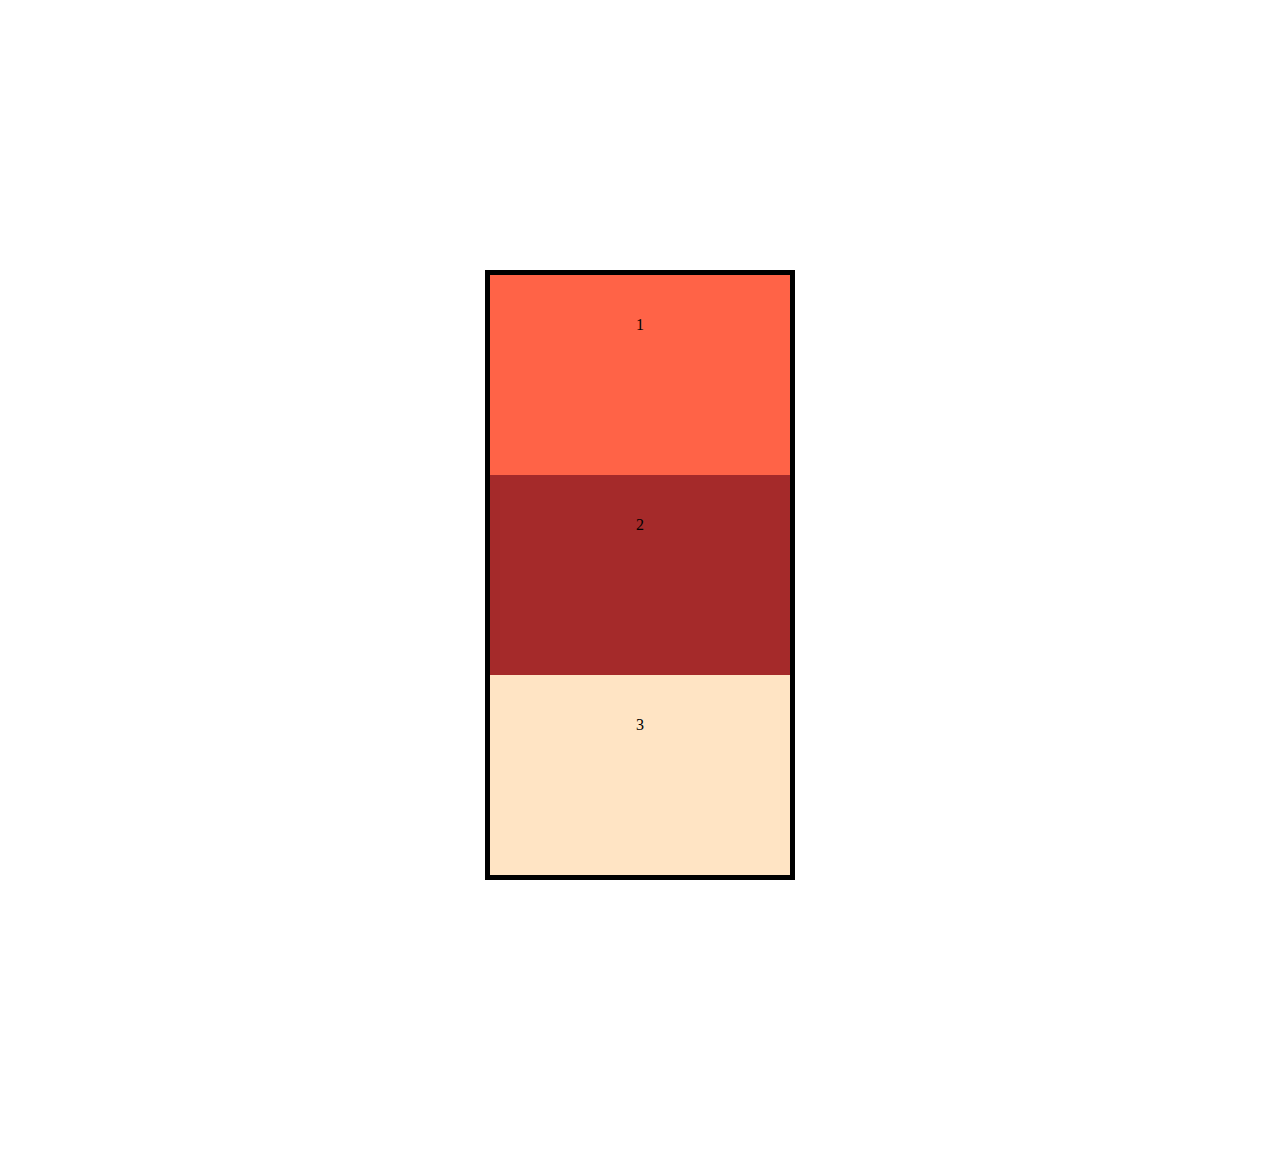
<file: index.html>
<!DOCTYPE html>
<html lang="en">
<head>
    <meta charset="UTF-8">
    <meta name="viewport" content="width=device-width, initial-scale=1.0">
    <link rel="stylesheet" href="/css/index.css">
    <link rel="stylesheet" href="/css/position.css">
    <title>Document</title>
</head>
<body>

    <!-- <header class="cabecera">
        <nav>
            MENU
        </nav>
    </header>
    <p>Lorem ipsum dolor sit amet consectetur adipisicing elit. Quos, iste. Illum sapiente delectus iusto vel odio asperiores nam debitis rem, tenetur cum nisi repellat fugiat magni dolor excepturi explicabo neque!</p>
    <p>Lorem ipsum dolor sit amet consectetur adipisicing elit. Quos, iste. Illum sapiente delectus iusto vel odio asperiores nam debitis rem, tenetur cum nisi repellat fugiat magni dolor excepturi explicabo neque!</p>
    <p>Lorem ipsum dolor sit amet consectetur adipisicing elit. Quos, iste. Illum sapiente delectus iusto vel odio asperiores nam debitis rem, tenetur cum nisi repellat fugiat magni dolor excepturi explicabo neque!</p>
    <p>Lorem ipsum dolor sit amet consectetur adipisicing elit. Quos, iste. Illum sapiente delectus iusto vel odio asperiores nam debitis rem, tenetur cum nisi repellat fugiat magni dolor excepturi explicabo neque!</p>
    <p>Lorem ipsum dolor sit amet consectetur adipisicing elit. Quos, iste. Illum sapiente delectus iusto vel odio asperiores nam debitis rem, tenetur cum nisi repellat fugiat magni dolor excepturi explicabo neque!</p>
    <p>Lorem ipsum dolor sit amet consectetur adipisicing elit. Quos, iste. Illum sapiente delectus iusto vel odio asperiores nam debitis rem, tenetur cum nisi repellat fugiat magni dolor excepturi explicabo neque!</p>
    <p>Lorem ipsum dolor sit amet consectetur adipisicing elit. Quos, iste. Illum sapiente delectus iusto vel odio asperiores nam debitis rem, tenetur cum nisi repellat fugiat magni dolor excepturi explicabo neque!</p>
    <p>Lorem ipsum dolor sit amet consectetur adipisicing elit. Quos, iste. Illum sapiente delectus iusto vel odio asperiores nam debitis rem, tenetur cum nisi repellat fugiat magni dolor excepturi explicabo neque!</p>
    <p>Lorem ipsum dolor sit amet consectetur adipisicing elit. Quos, iste. Illum sapiente delectus iusto vel odio asperiores nam debitis rem, tenetur cum nisi repellat fugiat magni dolor excepturi explicabo neque!</p>
    <p>Lorem ipsum dolor sit amet consectetur adipisicing elit. Quos, iste. Illum sapiente delectus iusto vel odio asperiores nam debitis rem, tenetur cum nisi repellat fugiat magni dolor excepturi explicabo neque!</p>
    <p>Lorem ipsum dolor sit amet consectetur adipisicing elit. Quos, iste. Illum sapiente delectus iusto vel odio asperiores nam debitis rem, tenetur cum nisi repellat fugiat magni dolor excepturi explicabo neque!</p>
    <p>Lorem ipsum dolor sit amet consectetur adipisicing elit. Quos, iste. Illum sapiente delectus iusto vel odio asperiores nam debitis rem, tenetur cum nisi repellat fugiat magni dolor excepturi explicabo neque!</p>
    <p>Lorem ipsum dolor sit amet consectetur adipisicing elit. Quos, iste. Illum sapiente delectus iusto vel odio asperiores nam debitis rem, tenetur cum nisi repellat fugiat magni dolor excepturi explicabo neque!</p>
    <p>Lorem ipsum dolor sit amet consectetur adipisicing elit. Quos, iste. Illum sapiente delectus iusto vel odio asperiores nam debitis rem, tenetur cum nisi repellat fugiat magni dolor excepturi explicabo neque!</p>

    <div class="container">
        <div class="caja caja-1">1</div>
        <div class="caja caja-2">2</div>
        <div class="caja caja-3">3</div>
        <div class="caja caja-4">4</div>
        <div class="caja caja-5">5</div>
        <div class="caja caja-6">6</div>
        <div class="caja caja-6">7</div>
    </div>
    
    <p>Lorem ipsum dolor sit amet consectetur adipisicing elit. Quos, iste. Illum sapiente delectus iusto vel odio asperiores nam debitis rem, tenetur cum nisi repellat fugiat magni dolor excepturi explicabo neque!</p>
    <p>Lorem ipsum dolor sit amet consectetur adipisicing elit. Quos, iste. Illum sapiente delectus iusto vel odio asperiores nam debitis rem, tenetur cum nisi repellat fugiat magni dolor excepturi explicabo neque!</p>
    <p>Lorem ipsum dolor sit amet consectetur adipisicing elit. Quos, iste. Illum sapiente delectus iusto vel odio asperiores nam debitis rem, tenetur cum nisi repellat fugiat magni dolor excepturi explicabo neque!</p>
    <p>Lorem ipsum dolor sit amet consectetur adipisicing elit. Quos, iste. Illum sapiente delectus iusto vel odio asperiores nam debitis rem, tenetur cum nisi repellat fugiat magni dolor excepturi explicabo neque!</p>
    <p>Lorem ipsum dolor sit amet consectetur adipisicing elit. Quos, iste. Illum sapiente delectus iusto vel odio asperiores nam debitis rem, tenetur cum nisi repellat fugiat magni dolor excepturi explicabo neque!</p>
    <p>Lorem ipsum dolor sit amet consectetur adipisicing elit. Quos, iste. Illum sapiente delectus iusto vel odio asperiores nam debitis rem, tenetur cum nisi repellat fugiat magni dolor excepturi explicabo neque!</p>
    <p>Lorem ipsum dolor sit amet consectetur adipisicing elit. Quos, iste. Illum sapiente delectus iusto vel odio asperiores nam debitis rem, tenetur cum nisi repellat fugiat magni dolor excepturi explicabo neque!</p>
    <p>Lorem ipsum dolor sit amet consectetur adipisicing elit. Quos, iste. Illum sapiente delectus iusto vel odio asperiores nam debitis rem, tenetur cum nisi repellat fugiat magni dolor excepturi explicabo neque!</p>
    <p>Lorem ipsum dolor sit amet consectetur adipisicing elit. Quos, iste. Illum sapiente delectus iusto vel odio asperiores nam debitis rem, tenetur cum nisi repellat fugiat magni dolor excepturi explicabo neque!</p>
    <p>Lorem ipsum dolor sit amet consectetur adipisicing elit. Quos, iste. Illum sapiente delectus iusto vel odio asperiores nam debitis rem, tenetur cum nisi repellat fugiat magni dolor excepturi explicabo neque!</p>
    <p>Lorem ipsum dolor sit amet consectetur adipisicing elit. Quos, iste. Illum sapiente delectus iusto vel odio asperiores nam debitis rem, tenetur cum nisi repellat fugiat magni dolor excepturi explicabo neque!</p>
    <p>Lorem ipsum dolor sit amet consectetur adipisicing elit. Quos, iste. Illum sapiente delectus iusto vel odio asperiores nam debitis rem, tenetur cum nisi repellat fugiat magni dolor excepturi explicabo neque!</p>
    <p>Lorem ipsum dolor sit amet consectetur adipisicing elit. Quos, iste. Illum sapiente delectus iusto vel odio asperiores nam debitis rem, tenetur cum nisi repellat fugiat magni dolor excepturi explicabo neque!</p>
    <p>Lorem ipsum dolor sit amet consectetur adipisicing elit. Quos, iste. Illum sapiente delectus iusto vel odio asperiores nam debitis rem, tenetur cum nisi repellat fugiat magni dolor excepturi explicabo neque!</p>
    <p>Lorem ipsum dolor sit amet consectetur adipisicing elit. Quos, iste. Illum sapiente delectus iusto vel odio asperiores nam debitis rem, tenetur cum nisi repellat fugiat magni dolor excepturi explicabo neque!</p>
    <p>Lorem ipsum dolor sit amet consectetur adipisicing elit. Quos, iste. Illum sapiente delectus iusto vel odio asperiores nam debitis rem, tenetur cum nisi repellat fugiat magni dolor excepturi explicabo neque!</p>
    <p>Lorem ipsum dolor sit amet consectetur adipisicing elit. Quos, iste. Illum sapiente delectus iusto vel odio asperiores nam debitis rem, tenetur cum nisi repellat fugiat magni dolor excepturi explicabo neque!</p> -->
    <div class="container">
        <div class="caja caja-1">1</div>
        <div class="caja caja-2">2</div>
        <div class="caja caja-3">3</div>
    </div>
</body>
</html>
</file>
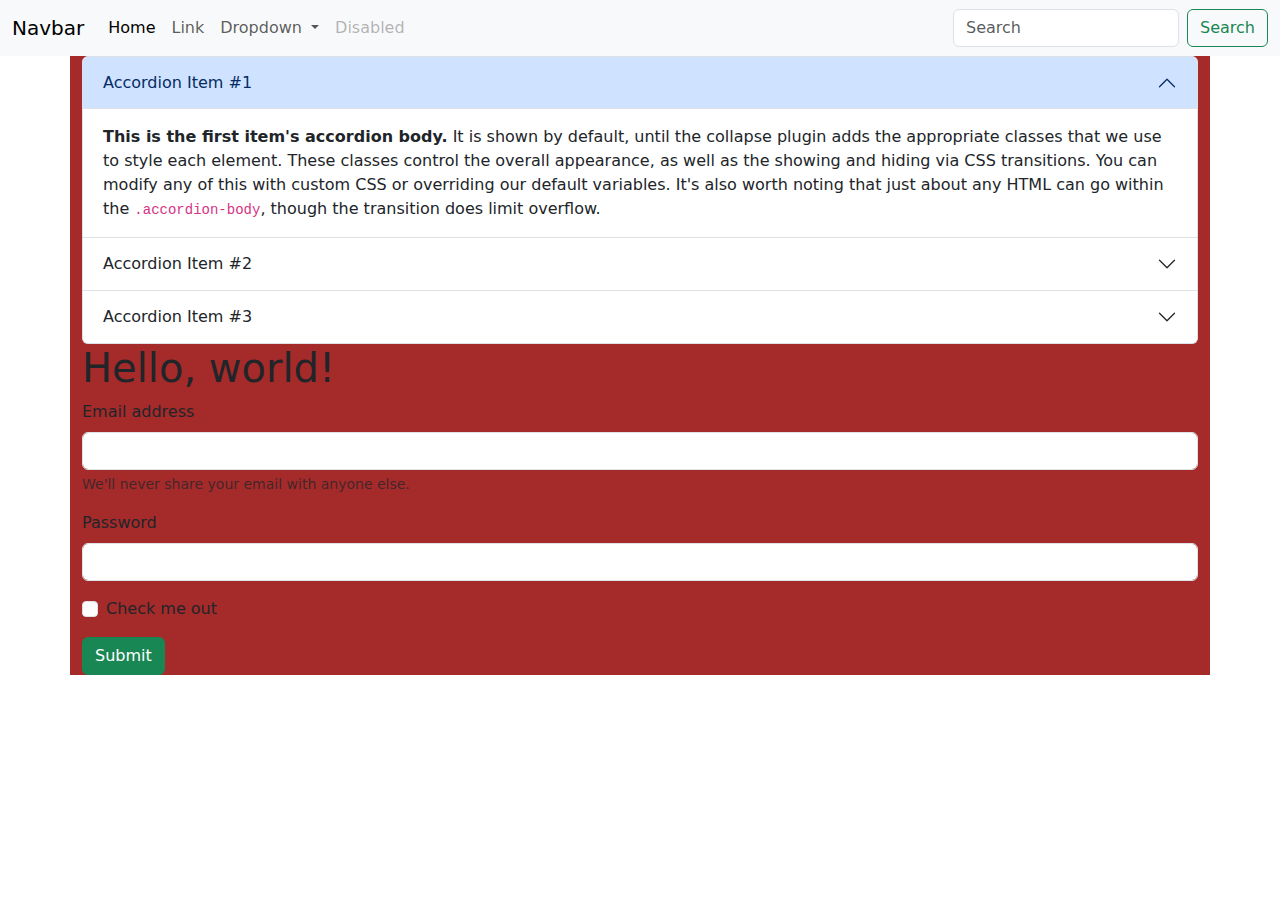
<file: index2.html>
<!doctype html>
<html lang="en">
  <head>
    <meta charset="utf-8">
    <meta name="viewport" content="width=device-width, initial-scale=1">
    <title>Bootstrap demo</title>
    <link rel="stylesheet" href="css/bootstrap.css">
    <link href="https://cdn.jsdelivr.net/npm/bootstrap@5.3.3/dist/css/bootstrap.min.css" rel="stylesheet" integrity="sha384-QWTKZyjpPEjISv5WaRU9OFeRpok6YctnYmDr5pNlyT2bRjXh0JMhjY6hW+ALEwIH" crossorigin="anonymous">
  </head>
  <body>
    <nav class="navbar navbar-expand-lg bg-body-tertiary">
        <div class="container-fluid">
          <a class="navbar-brand" href="#">Navbar</a>
          <button class="navbar-toggler" type="button" data-bs-toggle="collapse" data-bs-target="#navbarSupportedContent" aria-controls="navbarSupportedContent" aria-expanded="false" aria-label="Toggle navigation">
            <span class="navbar-toggler-icon"></span>
          </button>
          <div class="collapse navbar-collapse" id="navbarSupportedContent">
            <ul class="navbar-nav me-auto mb-2 mb-lg-0">
              <li class="nav-item">
                <a class="nav-link active" aria-current="page" href="#">Home</a>
              </li>
              <li class="nav-item">
                <a class="nav-link" href="#">Link</a>
              </li>
              <li class="nav-item dropdown">
                <a class="nav-link dropdown-toggle" href="#" role="button" data-bs-toggle="dropdown" aria-expanded="false">
                  Dropdown
                </a>
                <ul class="dropdown-menu">
                  <li><a class="dropdown-item" href="#">Action</a></li>
                  <li><a class="dropdown-item" href="#">Another action</a></li>
                  <li><hr class="dropdown-divider"></li>
                  <li><a class="dropdown-item" href="#">Something else here</a></li>
                </ul>
              </li>
              <li class="nav-item">
                <a class="nav-link disabled" aria-disabled="true">Disabled</a>
              </li>
            </ul>
            <form class="d-flex" role="search">
              <input class="form-control me-2" type="search" placeholder="Search" aria-label="Search">
              <button class="btn btn-outline-success" type="submit">Search</button>
            </form>
          </div>
        </div>
      </nav>


    <div class="container contenedor">
        <div class="accordion" id="accordionExample">
            <div class="accordion-item">
              <h2 class="accordion-header">
                <button class="accordion-button" type="button" data-bs-toggle="collapse" data-bs-target="#collapseOne" aria-expanded="true" aria-controls="collapseOne">
                  Accordion Item #1
                </button>
              </h2>
              <div id="collapseOne" class="accordion-collapse collapse show" data-bs-parent="#accordionExample">
                <div class="accordion-body">
                  <strong>This is the first item's accordion body.</strong> It is shown by default, until the collapse plugin adds the appropriate classes that we use to style each element. These classes control the overall appearance, as well as the showing and hiding via CSS transitions. You can modify any of this with custom CSS or overriding our default variables. It's also worth noting that just about any HTML can go within the <code>.accordion-body</code>, though the transition does limit overflow.
                </div>
              </div>
            </div>
            <div class="accordion-item">
              <h2 class="accordion-header">
                <button class="accordion-button collapsed" type="button" data-bs-toggle="collapse" data-bs-target="#collapseTwo" aria-expanded="false" aria-controls="collapseTwo">
                  Accordion Item #2
                </button>
              </h2>
              <div id="collapseTwo" class="accordion-collapse collapse" data-bs-parent="#accordionExample">
                <div class="accordion-body">
                  <strong>This is the second item's accordion body.</strong> It is hidden by default, until the collapse plugin adds the appropriate classes that we use to style each element. These classes control the overall appearance, as well as the showing and hiding via CSS transitions. You can modify any of this with custom CSS or overriding our default variables. It's also worth noting that just about any HTML can go within the <code>.accordion-body</code>, though the transition does limit overflow.
                </div>
              </div>
            </div>
            <div class="accordion-item">
              <h2 class="accordion-header">
                <button class="accordion-button collapsed" type="button" data-bs-toggle="collapse" data-bs-target="#collapseThree" aria-expanded="false" aria-controls="collapseThree">
                  Accordion Item #3
                </button>
              </h2>
              <div id="collapseThree" class="accordion-collapse collapse" data-bs-parent="#accordionExample">
                <div class="accordion-body">
                  <strong>This is the third item's accordion body.</strong> It is hidden by default, until the collapse plugin adds the appropriate classes that we use to style each element. These classes control the overall appearance, as well as the showing and hiding via CSS transitions. You can modify any of this with custom CSS or overriding our default variables. It's also worth noting that just about any HTML can go within the <code>.accordion-body</code>, though the transition does limit overflow.
                </div>
              </div>
            </div>
          </div>
        <h1>Hello, world!</h1>

        <form>
            <div class="mb-3">
              <label for="exampleInputEmail1" class="form-label">Email address</label>
              <input type="email" class="form-control" id="exampleInputEmail1" aria-describedby="emailHelp">
              <div id="emailHelp" class="form-text">We'll never share your email with anyone else.</div>
            </div>
            <div class="mb-3">
              <label for="exampleInputPassword1" class="form-label">Password</label>
              <input type="password" class="form-control" id="exampleInputPassword1">
            </div>
            <div class="mb-3 form-check">
              <input type="checkbox" class="form-check-input" id="exampleCheck1">
              <label class="form-check-label" for="exampleCheck1">Check me out</label>
            </div>
            <button type="submit" class="btn btn-success">Submit</button>
          </form>
    </div>
    <script src="https://cdn.jsdelivr.net/npm/bootstrap@5.3.3/dist/js/bootstrap.bundle.min.js" integrity="sha384-YvpcrYf0tY3lHB60NNkmXc5s9fDVZLESaAA55NDzOxhy9GkcIdslK1eN7N6jIeHz" crossorigin="anonymous"></script>
  </body>
</html>
</file>
<file: css/index.css>
html, body {
    margin: 0;
    padding: 0;
    box-sizing: border-box;
}

.container {
    margin: 30vh auto;
    border: 5px solid black;
    width: 300px;
}

.caja {
    width: 100px;
    height: 100px;
    line-height: 100px;
    text-align: center;
    /* margin-left: 10px;
    margin-right: 10px;
    margin-top: 10px;
    margin-bottom: 10px;
    border-radius: 20px;
    -webkit-border-radius: 20px;
    -moz-border-radius: 20px;
    -ms-border-radius: 20px;
    -o-border-radius: 20px; */
}

.caja-1 {
    background-color: red;
}

.caja-2 {
    background-color: aquamarine;
}

.caja-3 {
    background-color: blueviolet;
}

.caja-4 {
    background-color: antiquewhite;
}

.caja-5 {
    background-color: greenyellow;
}

.caja-6 {
    background-color: tomato;
}

/* El estilo sera aplicado unicamente cuando el ancho de la pantalla sea igual o mayor a 380px */
/* @media only screen and (min-width: 380px) {
    .caja-1 {
        background-color: springgreen;
    }

    .caja-2 {
        background-color: yellow;
    }

    .caja-3 {
        background-color: violet;
    }
} */

@media (width <= 380px){
    .caja-1 {
        background-color: springgreen;
    }

    .caja-2 {
        background-color: yellow;
    }

    .caja-3 {
        background-color: violet;
    }
}


@media (width >= 600px){
    .caja-1 {
        background-color: tomato;
    }

    .caja-2 {
        background-color: brown;
    }

    .caja-3 {
        background-color: bisque;
    }

    .caja {
        height: 200px;
        width: 300px;
    }

    .container {
        /* display: flex; */
        flex-wrap: wrap;
        /* position: relative; */
    }
}

/* @media only screen and (max-width: 600px) {
    .caja-1 {
        background-color: tomato;
    }

    .caja-2 {
        background-color: brown;
    }

    .caja-3 {
        background-color: bisque;
    }
} */
</file>
<file: css/position.css>
.container {
    display: flex;
    /* flex-wrap: wrap; */
    /* position: relative; */
}

.caja-1 {
     /* position: absolute;
     top: 100px;
     left: 200px; */
     /* z-index: 3; */
}

.caja-2 {
    /* position: absolute;
    top: 100px;
    left: 100px; */
    /* z-index: 2; */
}

@media (width <= 415px){
    .container {
        display: block;
        width: 100px;
    }
}

/* .cabecera {
    position: sticky;
    width: 100%;
    height: 30px;
    top: 0px;
    background-color: black;
    color: white;
    text-align: center;
    z-index: 100;
} */

/* .caja-4 {
    position: fixed;
    top: 20px;
} */

/* .caja-3 {
    position: relative;
    z-index: 100;
} */
</file>
